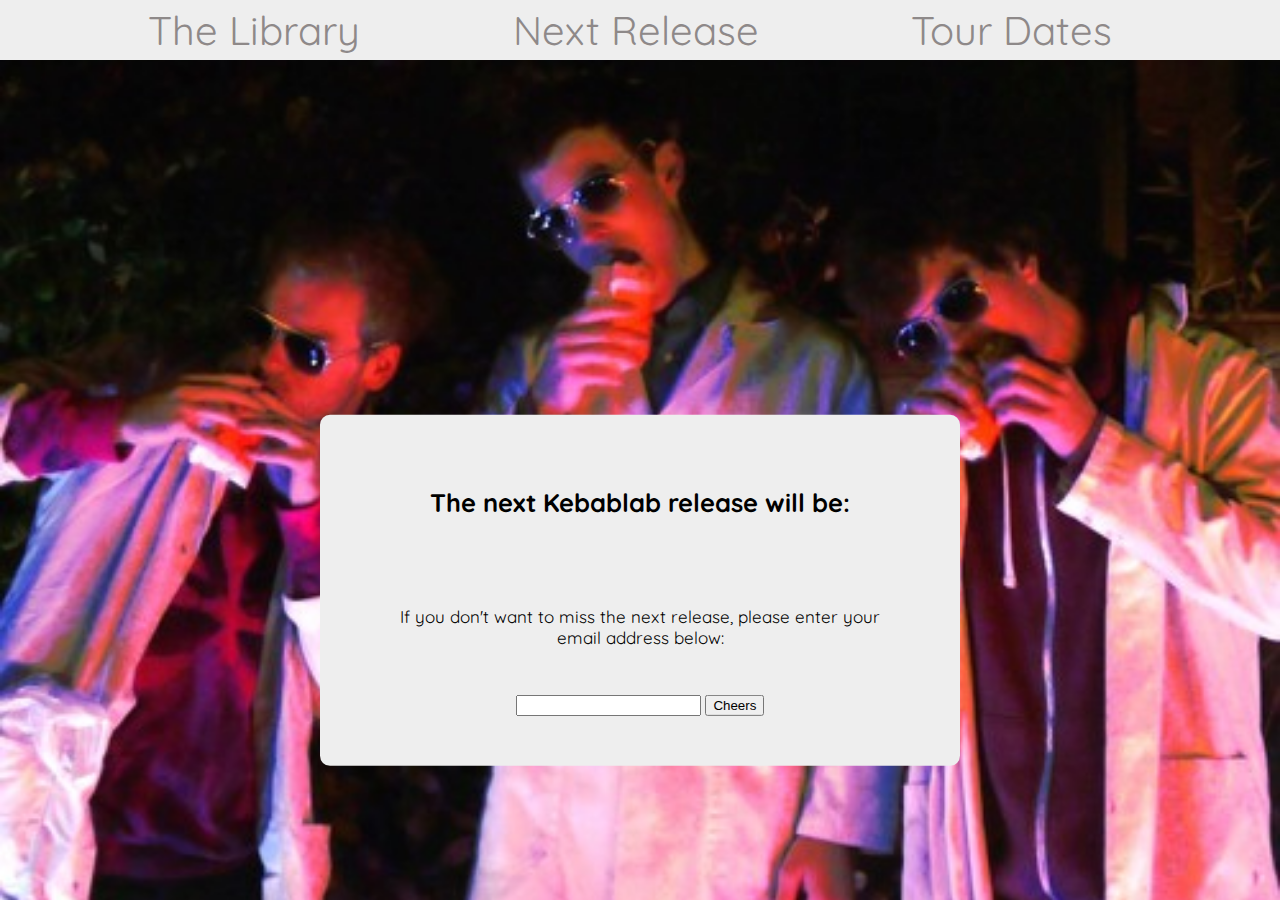
<file: release.html>
<!DOCTYPE html>
<html>


<head>
	<meta charset="UTF-8">
	<meta name="viewport" content="width=device-width, initial-scale=1, minimum-scale=1.0, user-scalable=no">
	<title>Kebablab</title>
	<link href="https://fonts.googleapis.com/css?family=Quicksand:300" rel="stylesheet">
	<link rel="stylesheet" href="./styles.css">
</head>

<body>

	<!-- Creates top navigation bar -->
	<nav class="topnav">
		<li class="navbutton"><a href="index.html">The Library</a></li>
		<li class="navbutton"><a href="release.html">Next Release</a></li>
		<li class="navbutton"><a href="tour.html">Tour Dates</a></li>
	</nav>
	<!-- Creates background image and then a box with info over the top -->
	<div class="bgrelease">
		<div class="centered">
			<div class="p">
				<h2>The next Kebablab release will be: </h2>
				<div id="demo"></div>
				<p>If you don't want to miss the next release, please enter your email address below:</p>
				<form>
					<input type="text" name="emailaddress">
					<input type="submit" value="Cheers">
				</form>
				<script type="text/javascript" src=scripts/countdown.js> </script> 
			</div> 
		</div> 
	</div> 
</body> 
</html>
</file>
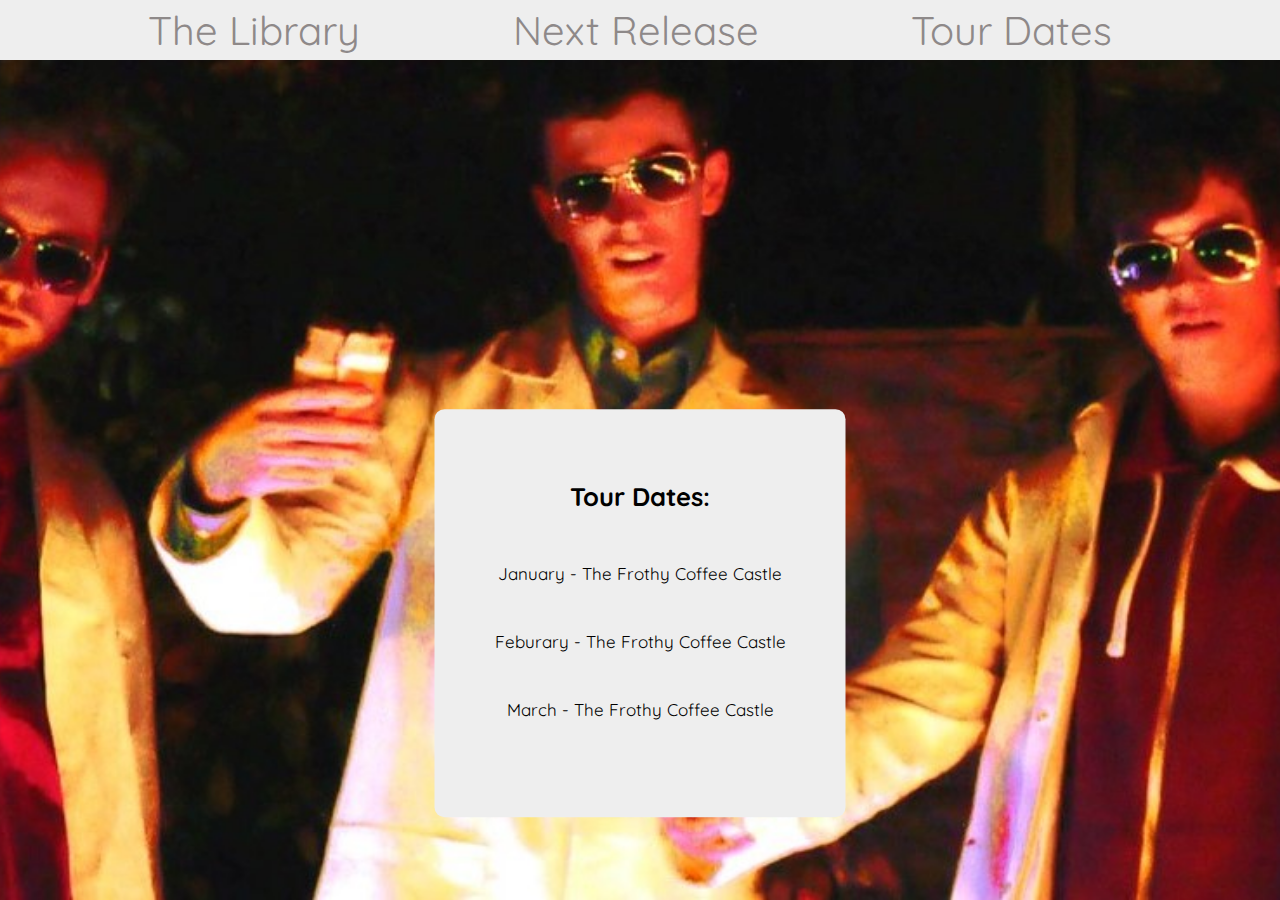
<file: tour.html>
<!DOCTYPE html>
<html>


<head>
	<meta charset="UTF-8">
	<meta name="viewport" content="width=device-width, initial-scale=1, minimum-scale=1.0, user-scalable=no">
	<title>Kebablab</title>
	<link href="https://fonts.googleapis.com/css?family=Quicksand:300" rel="stylesheet">
	<link rel="stylesheet" href="./styles.css">
</head>

<body>

	<!-- Creates top navigation bar -->
	<nav class="topnav">
		<li class="navbutton"><a href="index.html">The Library</a></li>
		<li class="navbutton"><a href="release.html">Next Release</a></li>
		<li class="navbutton"><a href="tour.html">Tour Dates</a></li>
	</nav>
	<!-- Creates background image and then a box with info over the top -->
	<div class="bgtour">
		<div class="centered">
			<div class="p">
				<h2>Tour Dates: </h2>
				<p>January - The Frothy Coffee Castle</p>
				<p>Feburary - The Frothy Coffee Castle</p>
				<p>March - The Frothy Coffee Castle</p>
			</div> 
		</div> 
	</div> 
</body> 
</html>
</file>
<file: styles.css>
body, html {
	margin: 0;
	height: 100%;
}

h1, h2, h3, h4, h5, p, button {
	font-family: 'Quicksand', sans-serif;
	padding-bottom: 30px;
}

button:focus {
	outline: 0;
}

a, a:visited {
	color: #8e8989;
	font-family: 'Quicksand', sans-serif;
	text-decoration: none;
}

a:hover {
	color: #565656;
	font-family: 'Quicksand', sans-serif;
	text-decoration: none;
}

.container {
	display: grid;
	position: relative;
	overflow: hidden;
	width: 100vw;
	height: 100%;
	background-size: cover;
	background-position-x: center;
	grid-template-columns: 1fr;
	grid-template-rows: 60vh 40vh;
}

.header {
	text-align: center;
	color: grey;
}

#carousel {
	position: relative;
	z-index: 1;
	overflow-x: scroll;
	white-space: nowrap;
	top: 35%;
	overflow: -moz-scrollbars-none;
}

#carousel::-webkit-scrollbar {
	display: none;
}

.carousel-item-spacer {
	width: 50vw;
	visibility: hidden;
	height: 85%;
	display: inline-block;
	background-color: pink;
}

.carousel-item, .carousel-item-mob {
	display: inline-flex;
	background: white;
	border-radius: 10px;
	width: auto;
	height: 85%;
	margin: 10px 15px;
	position: relative;
	transition: all 0.5s ease;
	text-align: center;
	top: 0;
	width: 300px;
	opacity: 0.6;
	transition: all 0.25s ease-in-out;
}

.carousel-item:not(.selected) {
	cursor: pointer;
}

.carousel-item.selected {
	margin: 15px 215px 0 215px;
	opacity: 1;
	box-shadow: 0 5px 20px 0px rgba(82, 82, 82, 0.5);
}

.center {
	border-radius: 10px 0 0 10px;
	width: 300px;
	z-index: 10;
	opacity: 0.65;
}

.carousel-item.selected {
	border-radius: 0px;
}

.carousel-item .left, .carousel-item .right {
	width: 0px;
	transition: all 0.5s ease-out;
	overflow: hidden;
	display: flex;
	align-items: center;
	justify-content: center;
	position: absolute;
	height: 100%;
	background: white;
	left: 0px;
	opacity: 0;
}

.carousel-item .left {
	border-radius: 10px 0 0 10px;
}

.carousel-item .right {
	border-radius: 0px 10px 10px 0px;
}

.carousel-item.selected .left {
	left: -199px;
	opacity: 1;
}

.carousel-item.selected .right {
	left: 299px;
	opacity: 1;
}

.carousel-item .left p {
	max-width: 80%;
	white-space: normal;
}



.bottom {
	display: flex;
	align-items: flex-start;
	flex-direction: column;
	justify-content: flex-end;
	padding: 3vw;
}

.bottom h1 {
	margin: 10px 0;
	font-size: 18px;
}

.bottom h2 {
	font-size: 14px;
}



#carousel-mobile {
	display: none;
	overflow-y: scroll;
	-webkit-overflow-scrolling: touch;
	height: 100vh;
	margin-bottom: 150px;
}

.carousel-item-mob:last-child {
	margin-bottom: 150px;
}

.carousel-item-mob {
	opacity: 1;
	height: auto;
	display: block;
	margin: 20px auto 0;
	padding: 10px 5px 40px;
}

/*Mobile styles*/

@media only screen and (max-width: 768px) {
	.container {
		grid-template-rows: 2fr 0.5fr;
	}
	#carousel {
		display: none;
	}
	#carousel-mobile {
		display: initial;
	}
	.bottom {
		position: absolute;
		bottom: 0;
		left: 0;
		width: 100%;
		flex-direction: row;
		justify-content: space-around;
		align-items: center;
		background-color: #ffffffeb;
	}
}

* {
	box-sizing: border-box;
}

body {
	margin: 0;
	font-family: Arial;
	font-size: 17px;
}

#myVideo {
	position: fixed;
	right: 0;
	bottom: 0;
	min-width: 100%;
	min-height: 100%;
	z-index: 0;
}

.content {
	position: fixed;
	bottom: 0;
	width: 100%;
	padding: 20px;
}

.videoBtn {
	display: inline;
	width: 100px;
	font-size: 20px;
	font-weight: bold;
	color: #999999;
	padding: 3px;
	cursor: pointer;
	background-color: inherit;
	border: none;
}

.topnav {
	display: block;
	position: absolute;
	overflow: hidden;
	width: 100%;
	z-index: 2;
	background-color: #eeeeee;
	text-align: center;
	padding-top: 5px;
	padding-bottom: 5px;
}

.navbutton {
	list-style-type: none;
	display: inline;
	padding: 5%;
	margin-right: 20px;
	font-size: 40px;
	z-index: 2;
}

.bgrelease { 
	/* The image used */
	background-image: url("images/purpleimage.jpg");
  
	/* Full height */
	height: 100%; 
  
	/* Center and scale the image nicely */
	background-position: center;
	background-repeat: no-repeat;
	background-size: cover;
	text-align: center;
  }

  .bgtour { 
	/* The image used */
	background-image: url("images/yellowimagecropped.jpg");
  
	/* Full height */
	height: 100%; 
  
	/* Center and scale the image nicely */
	background-position: center;
	background-repeat: no-repeat;
	background-size: cover;
	text-align: center;
  }


 .centered {
	position: absolute;
	padding-top: 50px;
	padding-bottom: 50px;
	padding-left: 60px;
	padding-right: 60px;
	background-color: #eeeeee;
	top: 50%;
	left: 50%;
	transform: translate(-50%, -10%);
	border-radius: 10px;
  }

#demo {
	font-family: 'Quicksand', sans-serif;
	padding-bottom: 20px;
	font-size: 30px
}
</file>
